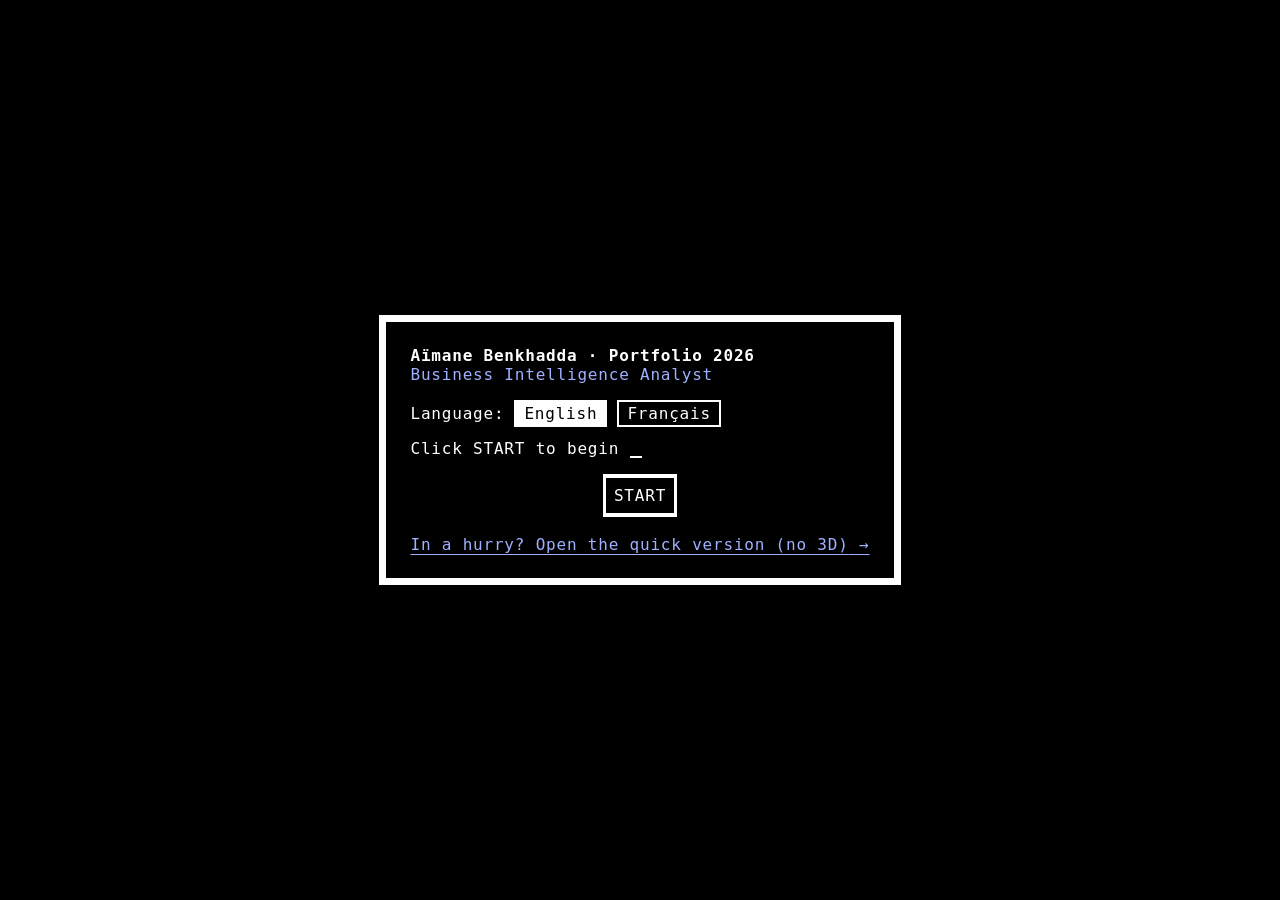
<file: index.html>
<!doctype html><html lang="en"><head><meta charset="UTF-8"/><meta name="viewport" content="width=device-width,initial-scale=1"/><style>body {
      background-color: #e8d6bf;
      margin: 0;
    }

    #webgl {
      pointer-events: none;
    }

    #ui-app {
      width: 100%;
      height: 100%;
      position: relative;
      display: flex;
      justify-content: center;
      align-items: center;
      box-sizing: border-box;
    }

    #ui {
      position: absolute;
      overflow: hidden;
      top: 0;
      left: 0;
      width: 100%;
      height: 100%;
      display: flex;
      justify-content: center;
      align-items: center;
      box-sizing: border-box;
    }

    #monitor-videos {
      pointer-events: none;
      position: 'absolute';
      opacity: 0;
      width: 0;
      height: 0;
      top: 0;
      left: 0;

    }

    #css {
      cursor: pointer;
    }

    #ui-interactive {
      position: absolute;
      top: 0;
      left: 0;
      width: 520px;
      max-width: 100%;
    }

    video {
      position: absolute;
      top: 0;
      pointer-events: none;
    }</style><title>Aïmane Benkhadda · Business Intelligence Analyst · Portfolio</title><meta name="title" content="Aïmane Benkhadda · Business Intelligence Analyst"><meta name="description" content="Interactive 3D portfolio of Aïmane Benkhadda, Business Intelligence / Data Analyst based in Agadir, Morocco. SQL, Python and Power BI projects, in English and French."><meta name="author" content="Aïmane Benkhadda"><meta name="theme-color" content="#e8d6bf"><meta property="og:type" content="website"><meta property="og:url" content="https://aimanebenkhadda.github.io/"><meta property="og:title" content="Aïmane Benkhadda · Business Intelligence Analyst"><meta property="og:description" content="Step into my desk: an interactive 3D portfolio with my data projects, a SQL console over my CV and more. EN / FR."><meta property="og:image" content="https://aimanebenkhadda.github.io/images/preview.jpg"><meta name="twitter:card" content="summary_large_image"><meta name="twitter:title" content="Aïmane Benkhadda · Business Intelligence Analyst"><meta name="twitter:image" content="https://aimanebenkhadda.github.io/images/preview.jpg"><link rel="canonical" href="https://aimanebenkhadda.github.io/"><link rel="icon" href="images/favicon-32x32.png" type="image/png"><link rel="apple-touch-icon" href="images/apple-touch-icon.png"><link rel="preload" href="models/Computer/baked_computer.webp" as="image" type="image/webp" crossorigin><link rel="preload" href="models/Decor/baked_decor_modified.webp" as="image" type="image/webp" crossorigin><link rel="preload" href="models/World/baked_environment.webp" as="image" type="image/webp" crossorigin><link rel="preload" href="models/Computer/computer_setup.glb" as="fetch" crossorigin><link rel="preload" href="models/World/environment.glb" as="fetch" crossorigin><link rel="preload" href="models/Decor/decor.glb" as="fetch" crossorigin><link rel="preload" href="textures/monitor/layers/compressed/smudges.jpg" as="image" crossorigin><link rel="preload" href="textures/monitor/layers/compressed/shadow-compressed.png" as="image" crossorigin><script type="application/ld+json">{
    "@context": "https://schema.org",
    "@type": "Person",
    "name": "Aïmane Benkhadda",
    "jobTitle": "Business Intelligence / Data Analyst",
    "url": "https://aimanebenkhadda.github.io/",
    "image": "https://aimanebenkhadda.github.io/images/preview.jpg",
    "address": { "@type": "PostalAddress", "addressLocality": "Agadir", "addressCountry": "MA" },
    "alumniOf": [{ "@type": "CollegeOrUniversity", "name": "EMAA Business School" }],
    "knowsAbout": ["Business Intelligence", "Power BI", "DAX", "SQL", "Python", "Data analysis", "ETL"],
    "knowsLanguage": ["ar", "fr", "en"],
    "sameAs": ["https://github.com/aymaneben595", "https://www.linkedin.com/in/a%C3%AFmane-benkhadda-711035392/"]
  }</script><script src="app/phone.js?v=7"></script><script defer="defer" src="app/main.js?20261120p"></script><link href="app/main.css?4cd024b5e564f3d9" rel="stylesheet"></head><body><noscript><p style="color:#fff;font-family:monospace;padding:24px">Aïmane Benkhadda · Business Intelligence Analyst · <a style="color:#f2c811" href="os/">Open the simple version</a> · aymanebenkhadda5959@gmail.com</p></noscript><div id="css"></div><div id="webgl"></div><div id="overlay"></div><div id="ui-interactive"></div><div id="ui"></div><div id="monitor-videos"><video id="video-1" muted loop autoplay playsinline width="0" height="0" src="textures/monitor/video/base-static.mp4" style="opacity: 0;"></video><video id="video-2" muted loop autoplay playsinline width="0" height="0" src="textures/monitor/video/static-texture-layer.mp4" style="opacity: 0;"></video></div></body></html>
</file>
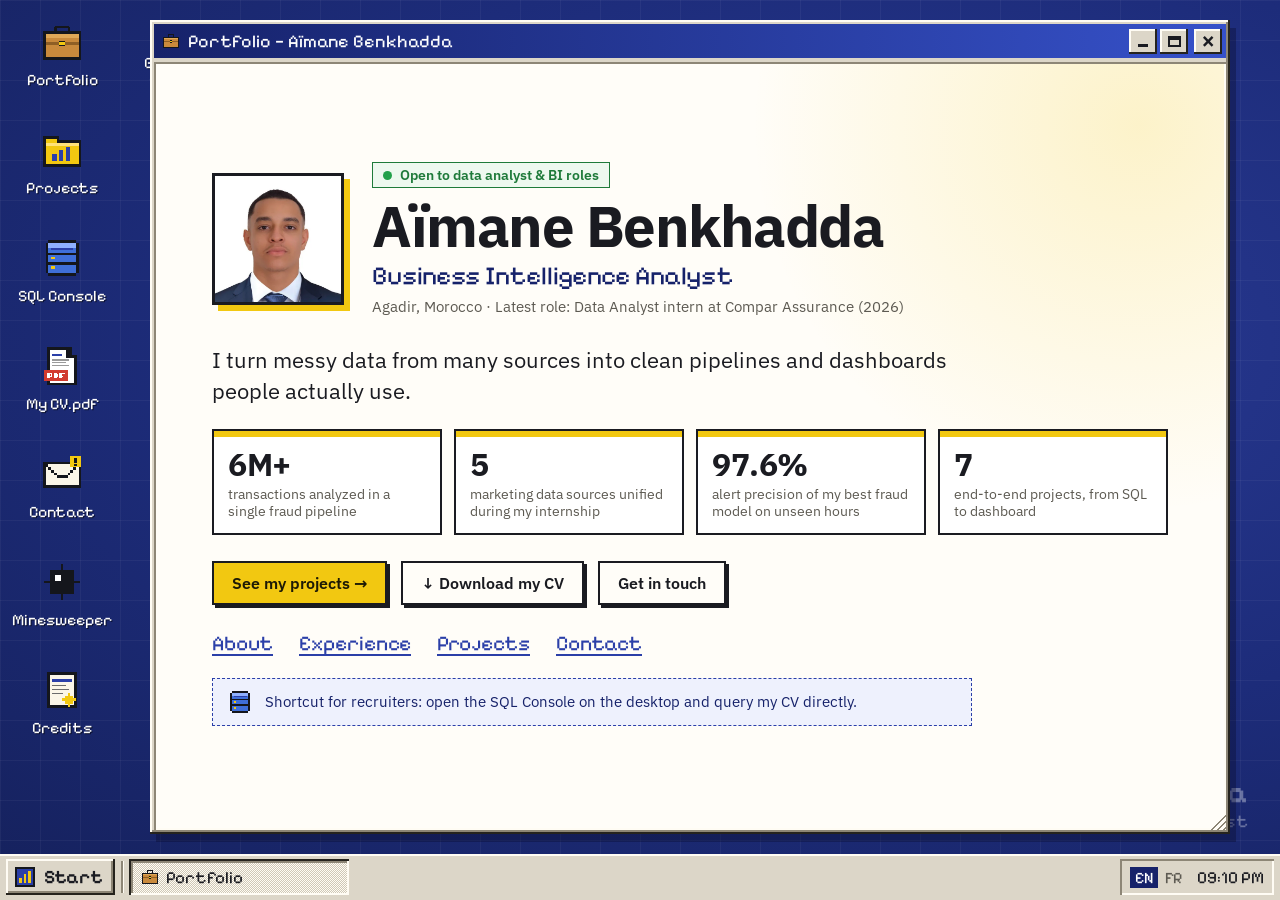
<file: os/index.html>
<!doctype html><html lang="en"><head><meta charset="utf-8"/><meta name="viewport" content="width=device-width,initial-scale=1"/><meta name="theme-color" content="#1b2a78"/><title>AïmaneOS · Aïmane Benkhadda, Business Intelligence Analyst</title><meta name="description" content="Portfolio of Aïmane Benkhadda, Business Intelligence / Data Analyst based in Agadir, Morocco: SQL, Python and Power BI projects. Portfolio d'Aïmane Benkhadda, analyste BI."/><link rel="icon" href="../images/favicon-32x32.png" type="image/png"/><link rel="canonical" href="https://aimanebenkhadda.github.io/os/"/><meta property="og:type" content="website"/><meta property="og:url" content="https://aimanebenkhadda.github.io/os/"/><meta property="og:title" content="Aïmane Benkhadda · Business Intelligence Analyst"/><meta property="og:description" content="My data projects (SQL, Python, Power BI), CV and contact, in a retro desktop. EN / FR."/><meta property="og:image" content="https://aimanebenkhadda.github.io/images/preview.jpg"/><meta name="twitter:card" content="summary_large_image"/><script defer="defer" src="../app/os.js?20261120c"></script><link href="../app/os.css?4cd024b5e564f3d9" rel="stylesheet"></head><body><noscript>AïmaneOS needs JavaScript. Aïmane Benkhadda · aymanebenkhadda5959@gmail.com · github.com/aymaneben595</noscript><div id="root"></div></body></html>
</file>
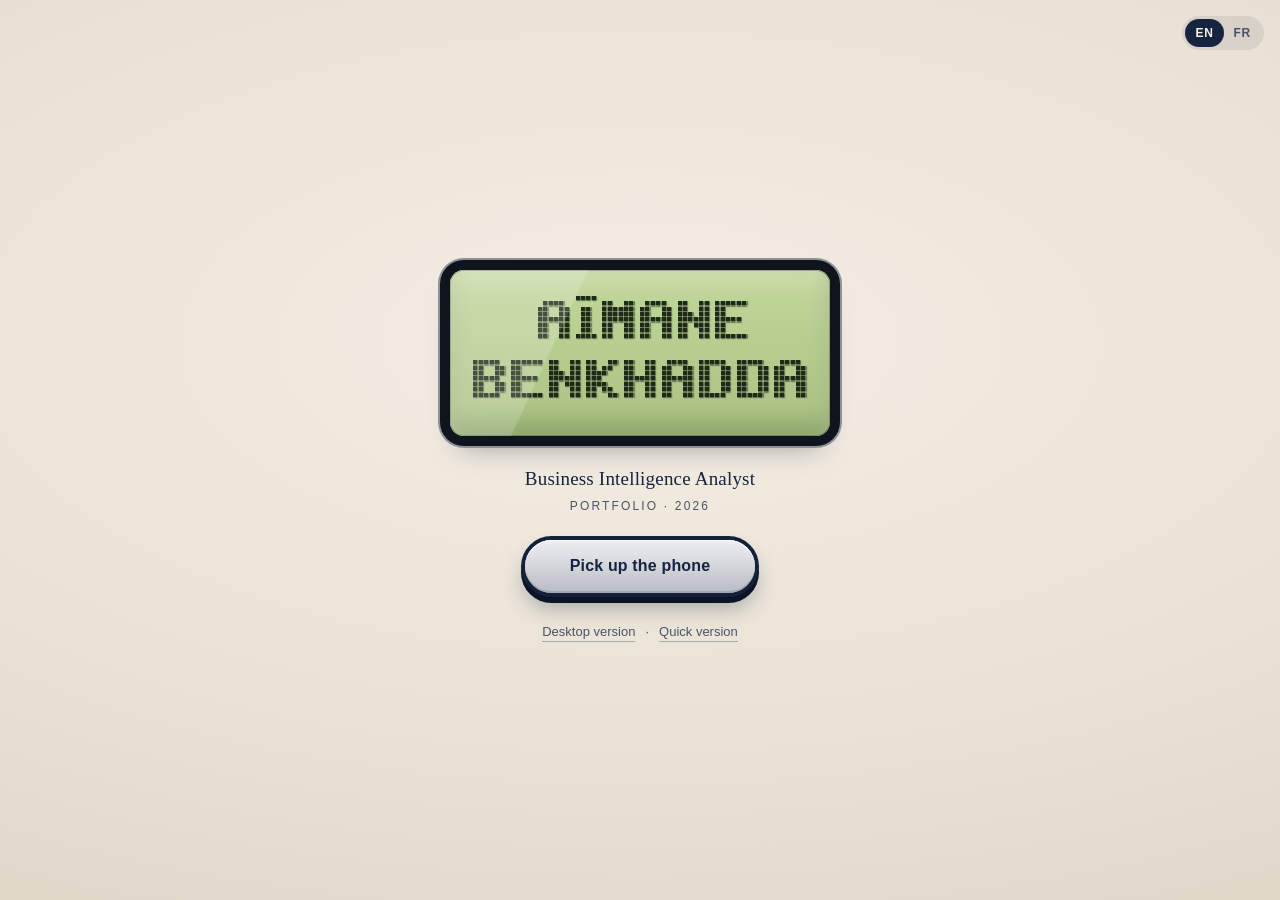
<file: phone/index.html>
<!DOCTYPE html>
<html lang="en">
<head>
<meta charset="utf-8">
<meta name="viewport" content="width=device-width, initial-scale=1, viewport-fit=cover, user-scalable=no">
<title>Aïmane Benkhadda · Phone</title>
<meta name="description" content="Aïmane Benkhadda, Business Intelligence Analyst. Pick up the old phone on the desk to see his projects, experience and CV.">
<meta name="theme-color" content="#e9e2d6">
<link rel="icon" href="../favicon.ico">
<link rel="stylesheet" href="phone.css?v=ab95-3">
</head>
<body data-mode="start">
<canvas id="scene"></canvas>

<section id="start">
  <div class="lang-row" role="group" aria-label="Language">
    <button data-lang="en" aria-pressed="true">EN</button><button data-lang="fr" aria-pressed="false">FR</button>
  </div>
  <div class="card">
    <div class="screen">
      <canvas id="title" aria-label="Aïmane Benkhadda"></canvas>
    </div>
    <p class="role" data-t="title">Business Intelligence Analyst</p>
    <p class="tag" data-t="tagline">Portfolio · 2026</p>
    <div class="charge">
      <div id="bar"><i></i></div>
      <span data-t="loading">Charging…</span>
    </div>
    <button id="go" disabled><span data-t="start">Pick up the phone</span></button>
    <nav class="alt">
      <a id="q-desk" href="../?desk=1" data-t="desktop">Desktop version</a>
      <span aria-hidden="true">·</span>
      <a id="q-quick" href="../os/" data-t="quick">Quick version</a>
    </nav>
  </div>
</section>

<header id="hud">
  <div id="who">
    <strong>Aïmane Benkhadda</strong>
    <span data-t="title">Business Intelligence Analyst</span>
  </div>
  <button id="back" aria-label="Back to the desk"><svg viewBox="0 0 16 16" aria-hidden="true"><path d="M10 3 5 8l5 5" fill="none" stroke="currentColor" stroke-width="2" stroke-linecap="round" stroke-linejoin="round"/></svg><span data-t="back">Desk</span></button>
  <div class="tools">
    <div class="lang-row" role="group" aria-label="Language">
      <button data-lang="en" aria-pressed="true">EN</button><button data-lang="fr" aria-pressed="false">FR</button>
    </div>
    <button id="sound" aria-pressed="true" aria-label="Key tones">
      <svg viewBox="0 0 16 16" aria-hidden="true"><path d="M2 6h3l4-3v10l-4-3H2z" fill="currentColor"/><path class="w" d="M11.5 5.5a3.5 3.5 0 0 1 0 5M13 3.8a6 6 0 0 1 0 8.4" fill="none" stroke="currentColor" stroke-width="1.4" stroke-linecap="round"/><path class="x" d="m11 6 4 4m0-4-4 4" stroke="currentColor" stroke-width="1.4" stroke-linecap="round"/></svg>
    </button>
  </div>
</header>

<div id="tag"><span data-t="tapPhone">Tap the phone</span></div>
<p id="hint" data-t="hint">Tap the screen or the keys · swipe to scroll</p>
<nav id="links">
  <a href="../?desk=1" data-t="desktop" onclick="this.href='../?desk=1&lang='+document.documentElement.lang">Desktop version</a>
  <span aria-hidden="true">·</span>
  <a href="../os/" data-t="quick" onclick="this.href='../os/?lang='+document.documentElement.lang">Quick version</a>
</nav>

<div id="photos" hidden>
  <figure class="print">
    <img alt="">
    <figcaption><span class="t"></span><span class="n"></span></figcaption>
  </figure>
  <div class="ph-bar">
    <button class="prev" aria-label="Previous picture">‹</button>
    <a class="full" target="_blank" rel="noopener" data-t="fullSize">Open full size</a>
    <button class="next" aria-label="Next picture">›</button>
  </div>
  <p class="ph-rot" data-t="rotate">Turn your phone sideways to see it bigger</p>
  <button class="close" aria-label="Close"><span data-t="close">Close</span> ×</button>
</div>

<noscript><p class="nojs">This page needs JavaScript. <a href="../os/">Open the quick version</a>.</p></noscript>
<script type="module" src="app.js?v=ab95-5"></script>
</body>
</html>
</file>
<file: app/main.css>
* {
    margin: 0;
    padding: 0;
}

html,
body {
    overflow: hidden;
}

.webgl {
    position: fixed;
    top: 0;
    left: 0;
    outline: none;
}

.jitter {
    animation-duration: 0.3s;
    animation-timing-function: ease-in-out;
    animation-fill-mode: forwards;
    animation-iteration-count: infinite;
    animation-name: jittery;
    z-index: -10;
}

.interface-wrapper {
    width: 100%;
    top: 64px;
    left: 64px;
}

.icon-control-container {
    height: 26.5px;
    width: 26.5px;
}

@media only screen and (max-width: 768px) {
    .interface-wrapper {
        width: 100%;
        top: 24px;
        left: 24px;
    }

    .icon-control-container {
        height: 19.5px;
        width: 19.5px;
    }
}

@keyframes jittery {
    10% {
        transform: translate(-0.1px, -0.15px) scale(1, 1);
    }

    20% {
        transform: translate(0.15px, 0.1px) scale(1, 1);
    }

    30% {
        transform: translate(-0.2px, -0.25px) scale(1, 1);
    }

    40% {
        transform: translate(0.05px, 0.1px) scale(1, 1);
    }

    50% {
        transform: translate(-0.025px, -0.05px) scale(1, 1);
    }

    60% {
        transform: translate(0px, 0.075px) scale(1, 1);
    }

    70% {
        transform: translate(-0.075px, -0.1px) scale(1, 1);
    }

    80% {
        transform: translate(0.075px, 0.125px) scale(1, 1);
    }

    90% {
        transform: translate(-0.125px, -0.075px) scale(1, 1);
    }

    100% {
        transform: translate(0.075px, 0.025px) scale(1, 1);
    }
}

h1,
h2,
h3,
h4,
h5,
p {
    /* font-family: ocr-a-std, monospace; */
    font-family: monospace;
    font-weight: 400;
    font-style: normal;
    color: white;
    /* mobile friendly font size */
    font-size: 16px;
}

/* if on mobile */
@media only screen and (max-width: 768px) {
    h1,
    h2,
    h3,
    h4,
    h5,
    p {
        font-size: 10px;
    }
}

br {
    padding-top: 8px;
    padding-bottom: 8px;
    height: 16px;
}

.loading::after {
    display: inline-block;
    animation: dotty steps(1, end) 1s infinite;
    content: '';
}

@keyframes dotty {
    0% {
        content: '   ';
    }
    25% {
        content: '. ';
    }
    50% {
        content: '.. ';
    }
    75% {
        content: '...';
    }
    100% {
        content: '   ';
    }
}
.blinking-cursor {
    background-color: #fff;
    width: 0.8em;
    height: 0.15em;
    -webkit-animation: 0.65s blink step-end infinite;
    -moz-animation: 0.65s blink step-end infinite;
    -ms-animation: 0.65s blink step-end infinite;
    -o-animation: 0.65s blink step-end infinite;
    animation: 0.65s blink step-end infinite;
}

@keyframes blink {
    from,
    to {
        background-color: transparent;
    }
    50% {
        background-color: white;
    }
}

@-moz-keyframes blink {
    from,
    to {
        background-color: transparent;
    }
    50% {
        background-color: white;
    }
}

@-webkit-keyframes blink {
    from,
    to {
        background-color: transparent;
    }
    50% {
        background-color: white;
    }
}

@-ms-keyframes blink {
    from,
    to {
        background-color: transparent;
    }
    50% {
        background-color: white;
    }
}

@-o-keyframes blink {
    from,
    to {
        background-color: transparent;
    }
    50% {
        background-color: white;
    }
}

.bios-start-button {
    background-color: #000;
    border: 4px solid #fff;
    border-width: 4px 3px 4px 3px;
}

.bios-start-button p {
    box-sizing: border-box;
    padding: 8px;
}

.bios-start-button:hover p {
    background-color: #fff;
    cursor: pointer;
    color: #000;
}

.loading-screen-header {
    padding: 48px;
}

.loading-screen-body {
    padding-left: 48px;
    padding-right: 48px;
}

.loading-screen-footer {
    padding: 48px;
    padding-bottom: 64px;
}

.info-wrapper {
    top: 64px;
    left: 64px;
}

/* if on mobile make all loading screen elements have a padding of 16 */
@media only screen and (max-width: 768px) {
    .loading-screen-header {
        padding: 16px;
    }

    .info-wrapper {
        top: 16px;
        left: 16px;
    }

    .blinking-cursor {
        background-color: #fff;
        width: 0.4em;
        height: 0.08em;
        -webkit-animation: 0.65s blink step-end infinite;
        -moz-animation: 0.65s blink step-end infinite;
        -ms-animation: 0.65s blink step-end infinite;
        -o-animation: 0.65s blink step-end infinite;
        animation: 0.65s blink step-end infinite;
    }
    
    .loading-screen-body {
        padding-left: 16px;
        padding-right: 16px;
    }

    .loading-screen-footer {
        padding: 16px;
        padding-bottom: 32px;
    }
}

/* ---- Aïmane: language picker + quick version link on the BIOS popup ---- */
.bios-lang {
    display: flex;
    align-items: center;
    gap: 10px;
    margin-bottom: 12px;
    flex-wrap: wrap;
}
.bios-lang span {
    cursor: pointer;
    padding: 2px 8px;
    border: 2px solid #fff;
}
.bios-lang span.on {
    background: #fff;
}
.bios-lang span.on p {
    color: #000;
}
.bios-lang span:hover {
    border-color: #f2c811;
}
.bios-quick {
    display: block;
    margin-top: 18px;
    text-align: center;
    text-decoration: none;
    cursor: pointer;
}
.bios-quick p {
    color: #9fb0ff;
    text-decoration: underline;
    text-underline-offset: 4px;
}
.bios-quick:hover p,
.bios-quick.is-strong p {
    color: #f2c811;
}
.lang-toggle:hover p {
    opacity: 0.8;
}
</file>
<file: app/os.css>
/* ============================================================
   AïmaneOS — styles
   Palette: Majorelle night desktop · warm sand chrome · Power BI yellow accent
   ============================================================ */

@font-face {
    font-family: 'Pixelify Sans';
    src: url(../app/fonts/pixelify-sans-latin-400-normal.woff2) format('woff2');
    font-weight: 400;
    font-display: swap;
}
@font-face {
    font-family: 'Pixelify Sans';
    src: url(../app/fonts/pixelify-sans-latin-600-normal.woff2) format('woff2');
    font-weight: 600;
    font-display: swap;
}
@font-face {
    font-family: 'Pixelify Sans';
    src: url(../app/fonts/pixelify-sans-latin-700-normal.woff2) format('woff2');
    font-weight: 700;
    font-display: swap;
}
@font-face {
    font-family: 'IBM Plex Sans';
    src: url(../app/fonts/ibm-plex-sans-latin-400-normal.woff2) format('woff2');
    font-weight: 400;
    font-display: swap;
}
@font-face {
    font-family: 'IBM Plex Sans';
    src: url(../app/fonts/ibm-plex-sans-latin-500-normal.woff2) format('woff2');
    font-weight: 500;
    font-display: swap;
}
@font-face {
    font-family: 'IBM Plex Sans';
    src: url(../app/fonts/ibm-plex-sans-latin-600-normal.woff2) format('woff2');
    font-weight: 600;
    font-display: swap;
}
@font-face {
    font-family: 'IBM Plex Sans';
    src: url(../app/fonts/ibm-plex-sans-latin-700-normal.woff2) format('woff2');
    font-weight: 700;
    font-display: swap;
}
@font-face {
    font-family: 'IBM Plex Mono';
    src: url(../app/fonts/ibm-plex-mono-latin-400-normal.woff2) format('woff2');
    font-weight: 400;
    font-display: swap;
}
@font-face {
    font-family: 'IBM Plex Mono';
    src: url(../app/fonts/ibm-plex-mono-latin-600-normal.woff2) format('woff2');
    font-weight: 600;
    font-display: swap;
}

:root {
    --desk: #1d2c7a;
    --desk-2: #16225f;
    --face: #dcd6c8;
    --face-2: #cfc8b7;
    --hi: #fffcf4;
    --lo: #8d8676;
    --dk: #25231d;
    --title-a: #16226a;
    --title-b: #3651c9;
    --title-off-a: #8d8676;
    --title-off-b: #b8b1a0;
    --accent: #f2c811;
    --accent-ink: #1d1a05;
    --paper: #fffdf8;
    --paper-2: #f5f1e7;
    --ink: #1a1b21;
    --muted: #5d5a52;
    --line: #e2dccd;
    --link: #2b3fa8;
    --ui: 'Pixelify Sans', 'Trebuchet MS', system-ui, sans-serif;
    --body: 'IBM Plex Sans', system-ui, -apple-system, 'Segoe UI', sans-serif;
    --mono: 'IBM Plex Mono', ui-monospace, Menlo, Consolas, monospace;
}

* {
    box-sizing: border-box;
}
html,
body,
#root {
    margin: 0;
    height: 100%;
    overflow: hidden;
    background: var(--desk);
}
body {
    font-family: var(--body);
    color: var(--ink);
    -webkit-font-smoothing: antialiased;
    user-select: none;
    -webkit-user-select: none;
}
button {
    font: inherit;
    color: inherit;
    cursor: pointer;
}
a {
    color: var(--link);
}
input,
textarea,
.selectable,
.page p,
.page li {
    user-select: text;
    -webkit-user-select: text;
}

/* ---------------------------------------------------------------- bevels */
.bevel-btn {
    background: var(--face);
    border: 0;
    box-shadow: inset -2px -2px 0 var(--dk), inset 2px 2px 0 var(--hi), inset -4px -4px 0 var(--lo);
    padding: 4px 12px;
    font-family: var(--ui);
    font-size: 17px;
    color: var(--ink);
}
.bevel-btn:active,
.bevel-btn.is-down {
    box-shadow: inset 2px 2px 0 var(--dk), inset -2px -2px 0 var(--hi), inset 4px 4px 0 var(--lo);
    background: var(--face-2);
}
.bevel-btn:focus-visible,
.btn:focus-visible,
.dicon:focus-visible {
    outline: 2px dashed var(--accent);
    outline-offset: 2px;
}

/* ---------------------------------------------------------------- boot + shutdown */
.boot,
.shutdown {
    position: fixed;
    inset: 0;
    background: #0a0d1f;
    color: #e9e6dc;
    display: flex;
    flex-direction: column;
    align-items: center;
    justify-content: center;
    gap: 28px;
    font-family: var(--ui);
}
.boot-logo {
    display: flex;
    align-items: center;
    gap: 20px;
}
.boot-name {
    font-size: 54px;
    font-weight: 700;
    letter-spacing: 1px;
}
.boot-ver {
    font-size: 18px;
    color: var(--accent);
}
.boot-bar {
    display: flex;
    gap: 4px;
    padding: 6px;
    border: 2px solid #3a4270;
}
.boot-bar span {
    width: 18px;
    height: 20px;
    background: #1a2045;
}
.boot-bar span.on {
    background: var(--accent);
}
.boot-sub {
    font-size: 18px;
    color: #9aa1c7;
}
.shutdown {
    cursor: pointer;
    background: #000;
}
.shutdown-msg {
    color: #f2a33a;
    font-size: 30px;
    text-align: center;
    padding: 0 24px;
    margin: 0;
}
.shutdown-sub {
    color: #6f6f6f;
    font-size: 16px;
    margin: 0;
}

/* ---------------------------------------------------------------- desktop */
.os {
    position: fixed;
    inset: 0;
    display: flex;
    flex-direction: column;
}
.desktop {
    position: relative;
    overflow: hidden;
    background-color: var(--desk);
    background-image: linear-gradient(rgba(255, 255, 255, 0.045) 1px, transparent 1px),
        linear-gradient(90deg, rgba(255, 255, 255, 0.045) 1px, transparent 1px),
        radial-gradient(ellipse at 70% 40%, #2a3b96 0%, var(--desk) 55%, var(--desk-2) 100%);
    background-size: 40px 40px, 40px 40px, 100% 100%;
}
.desktop-watermark {
    position: absolute;
    right: 4%;
    bottom: 8%;
    width: 46%;
    height: 34%;
    color: rgba(242, 200, 17, 0.14);
    pointer-events: none;
}
.desktop-watermark svg {
    width: 100%;
    height: 100%;
}
.desktop-sign {
    position: absolute;
    right: 32px;
    bottom: 22px;
    text-align: right;
    font-family: var(--ui);
    color: rgba(255, 255, 255, 0.34);
    pointer-events: none;
}
.desktop-sign-name {
    font-size: 30px;
    font-weight: 700;
}
.desktop-sign-title {
    font-size: 18px;
}
.icons {
    position: absolute;
    top: 14px;
    left: 10px;
    display: grid;
    grid-auto-flow: column;
    grid-template-rows: repeat(auto-fill, 104px);
    height: calc(100% - 20px);
    gap: 4px 8px;
}
.dicon {
    width: 104px;
    height: 100px;
    background: none;
    border: 0;
    display: flex;
    flex-direction: column;
    align-items: center;
    justify-content: flex-start;
    gap: 6px;
    padding: 6px 4px;
    color: #fff;
    font-family: var(--ui);
    font-size: 16px;
    line-height: 1.1;
    text-align: center;
}
.dicon span {
    padding: 1px 4px;
    text-shadow: 1px 1px 0 rgba(0, 0, 0, 0.6);
}
.dicon.is-sel span {
    background: var(--accent);
    color: var(--accent-ink);
    text-shadow: none;
}
.dicon.is-sel svg {
    filter: drop-shadow(0 0 0 var(--accent)) brightness(0.85) sepia(0.4);
}
.icons-compact {
    grid-auto-flow: row;
    grid-template-columns: repeat(auto-fill, 96px);
    grid-template-rows: none;
    width: calc(100% - 20px);
    height: auto;
    justify-content: center;
}

/* ---------------------------------------------------------------- windows */
.win {
    position: absolute;
    flex-direction: column;
    background: var(--face);
    padding: 4px;
    box-shadow: inset -2px -2px 0 var(--dk), inset 2px 2px 0 var(--hi), inset -4px -4px 0 var(--lo), 6px 8px 0 rgba(6, 10, 40, 0.35);
    min-width: 0;
}
.win.is-max {
    box-shadow: inset -2px -2px 0 var(--dk), inset 2px 2px 0 var(--hi);
}
.win-title {
    height: 34px;
    flex: none;
    display: flex;
    align-items: center;
    gap: 8px;
    padding: 0 4px 0 8px;
    background: linear-gradient(90deg, var(--title-off-a), var(--title-off-b));
    color: #efece4;
    font-family: var(--ui);
    font-size: 18px;
    cursor: default;
    touch-action: none;
}
.win.is-active .win-title {
    background: linear-gradient(90deg, var(--title-a), var(--title-b));
    color: #fff;
}
.win-title-icon {
    flex: none;
}
.win-title-text {
    flex: 1;
    white-space: nowrap;
    overflow: hidden;
    text-overflow: ellipsis;
}
.win-title-btns {
    display: flex;
    gap: 3px;
}
.win-btn {
    width: 28px;
    height: 25px;
    padding: 0;
    background: var(--face);
    border: 0;
    box-shadow: inset -2px -2px 0 var(--dk), inset 2px 2px 0 var(--hi);
    display: flex;
    align-items: center;
    justify-content: center;
    color: var(--ink);
}
.win-btn:active {
    box-shadow: inset 2px 2px 0 var(--dk), inset -2px -2px 0 var(--hi);
}
.win-btn-close {
    margin-left: 3px;
}
.glyph-min {
    width: 10px;
    height: 3px;
    background: var(--ink);
    margin-top: 9px;
}
.glyph-max {
    width: 13px;
    height: 11px;
    border: 2px solid var(--ink);
    border-top-width: 4px;
}
.glyph-restore {
    width: 11px;
    height: 9px;
    border: 2px solid var(--ink);
    border-top-width: 3px;
    box-shadow: 3px -3px 0 -1px var(--face), 3px -3px 0 1px var(--ink);
}
.glyph-close {
    font-size: 24px;
    line-height: 1;
    font-family: var(--body);
    font-weight: 600;
    margin-top: -2px;
}
.win-body {
    flex: 1;
    min-height: 0;
    margin-top: 4px;
    background: var(--paper);
    box-shadow: inset 2px 2px 0 var(--lo), inset -2px -2px 0 var(--hi);
    padding: 2px;
    position: relative;
    display: flex;
    container-type: inline-size;
}
.win-body > * {
    flex: 1;
    min-width: 0;
}
.win-resize {
    position: absolute;
    right: 2px;
    bottom: 2px;
    width: 18px;
    height: 18px;
    cursor: nwse-resize;
    touch-action: none;
    background: linear-gradient(135deg, transparent 0 45%, var(--lo) 45% 52%, transparent 52% 62%, var(--lo) 62% 69%, transparent 69% 79%, var(--lo) 79% 86%, transparent 86%);
}

/* ---------------------------------------------------------------- taskbar + start */
.taskbar {
    flex: none;
    display: flex;
    align-items: center;
    gap: 6px;
    padding: 4px 6px;
    background: var(--face);
    box-shadow: inset 0 2px 0 var(--hi), inset 0 1px 0 var(--face);
    position: relative;
    z-index: 100000;
}
.start-btn {
    display: flex;
    align-items: center;
    gap: 8px;
    height: 36px;
    padding: 0 12px 0 8px;
    font-weight: 600;
    font-size: 19px;
}
.task-sep {
    width: 2px;
    height: 32px;
    background: var(--lo);
    box-shadow: 1px 0 0 var(--hi);
}
.tasks {
    flex: 1;
    display: flex;
    gap: 5px;
    min-width: 0;
    overflow: hidden;
}
.task {
    display: flex;
    align-items: center;
    gap: 7px;
    height: 36px;
    min-width: 0;
    max-width: 220px;
    flex: 0 1 220px;
    text-align: left;
    white-space: nowrap;
    overflow: hidden;
}
.task span {
    overflow: hidden;
    text-overflow: ellipsis;
}
.task.is-down {
    background-image: repeating-conic-gradient(var(--face-2) 0 25%, var(--hi) 0 50%);
    background-size: 2px 2px;
}
.tray {
    display: flex;
    align-items: center;
    gap: 10px;
    height: 36px;
    padding: 0 10px;
    box-shadow: inset 2px 2px 0 var(--lo), inset -2px -2px 0 var(--hi);
    font-family: var(--ui);
    font-size: 17px;
}
.tray-lang {
    background: none;
    border: 0;
    padding: 2px 0;
    display: flex;
    gap: 2px;
    font-family: var(--ui);
    font-size: 16px;
}
.tray-lang span {
    padding: 1px 5px;
    color: var(--muted);
}
.tray-lang span.on {
    background: var(--title-a);
    color: #fff;
}
.start-menu {
    position: absolute;
    left: 4px;
    z-index: 100001;
    display: flex;
    background: var(--face);
    padding: 4px;
    min-width: 330px;
    box-shadow: inset -2px -2px 0 var(--dk), inset 2px 2px 0 var(--hi), inset -4px -4px 0 var(--lo), 6px 6px 0 rgba(6, 10, 40, 0.35);
}
.start-banner {
    width: 40px;
    background: linear-gradient(0deg, var(--title-a), var(--title-b));
    display: flex;
    align-items: flex-end;
    justify-content: center;
    padding-bottom: 12px;
}
.start-banner span {
    writing-mode: vertical-rl;
    transform: rotate(180deg);
    font-family: var(--ui);
    font-size: 26px;
    color: #fff;
    letter-spacing: 1px;
}
.start-banner b {
    color: var(--accent);
}
.start-items {
    flex: 1;
    display: flex;
    flex-direction: column;
    padding: 2px;
}
.start-items > button,
.start-lang {
    display: flex;
    align-items: center;
    gap: 12px;
    padding: 7px 14px 7px 10px;
    background: none;
    border: 0;
    text-align: left;
    font-family: var(--ui);
    font-size: 19px;
}
.start-items > button:hover {
    background: var(--title-a);
    color: #fff;
}
.start-sep {
    height: 2px;
    margin: 4px 4px;
    background: var(--lo);
    box-shadow: 0 1px 0 var(--hi);
}
.start-lang span {
    flex: 1;
}
.seg {
    display: flex;
    box-shadow: inset 2px 2px 0 var(--lo), inset -2px -2px 0 var(--hi);
    padding: 2px;
}
.seg button {
    border: 0;
    background: none;
    padding: 2px 10px;
    font-family: var(--ui);
    font-size: 16px;
}
.seg button.on {
    background: var(--title-a);
    color: #fff;
}

/* ---------------------------------------------------------------- shared content styles */
.btn {
    display: inline-flex;
    align-items: center;
    gap: 8px;
    padding: 10px 18px;
    border: 2px solid var(--ink);
    background: var(--paper);
    color: var(--ink);
    font-family: var(--body);
    font-weight: 600;
    font-size: 16px;
    text-decoration: none;
    box-shadow: 3px 3px 0 var(--ink);
    transition: transform 0.08s, box-shadow 0.08s;
}
.btn:hover {
    transform: translate(-1px, -1px);
    box-shadow: 4px 4px 0 var(--ink);
}
.btn:active {
    transform: translate(2px, 2px);
    box-shadow: 1px 1px 0 var(--ink);
}
.btn-primary {
    background: var(--accent);
    color: var(--accent-ink);
}
.btn-sm {
    padding: 5px 10px;
    font-size: 14px;
    box-shadow: 2px 2px 0 var(--ink);
}
.muted {
    color: var(--muted);
}
.small {
    font-size: 14px;
}
.chips {
    display: flex;
    flex-wrap: wrap;
    gap: 7px;
}
.chip {
    font-family: var(--mono);
    font-size: 14px;
    padding: 3px 9px;
    border: 1.5px solid var(--ink);
    background: var(--paper);
    white-space: nowrap;
}
.chip-soft {
    font-family: var(--body);
    font-size: 15px;
    background: var(--paper-2);
    border-color: var(--line);
}
.chips-sm .chip {
    font-size: 12.5px;
    padding: 2px 7px;
}
.link-btn {
    background: none;
    border: 0;
    padding: 0;
    color: var(--link);
    font-weight: 600;
    font-size: 15px;
    margin-bottom: 14px;
}
.link-btn:hover {
    text-decoration: underline;
}

/* ---------------------------------------------------------------- portfolio */
.pf {
    display: flex;
    height: 100%;
    background: var(--paper);
}
.pf-side {
    flex: none;
    width: 250px;
    padding: 34px 22px 24px 30px;
    border-right: 2px solid var(--line);
    display: flex;
    flex-direction: column;
    gap: 6px;
    background: var(--paper-2);
}
.pf-side-name {
    background: none;
    border: 0;
    padding: 0;
    text-align: left;
    display: flex;
    flex-direction: column;
    line-height: 1.02;
}
.pf-side-first,
.pf-side-last {
    font-family: var(--body);
    font-weight: 700;
    font-size: 30px;
    letter-spacing: -0.5px;
}
.pf-side-last {
    color: var(--title-a);
}
.pf-side-title {
    font-family: var(--ui);
    font-size: 17px;
    color: var(--muted);
    margin: 6px 0 22px;
}
.pf-nav {
    display: flex;
    flex-direction: column;
    gap: 4px;
}
.pf-nav button {
    display: flex;
    align-items: center;
    gap: 10px;
    background: none;
    border: 0;
    padding: 8px 6px;
    text-align: left;
    font-family: var(--ui);
    font-size: 21px;
    color: var(--ink);
}
.pf-nav-dot {
    width: 12px;
    height: 12px;
    border: 2px solid var(--ink);
    flex: none;
}
.pf-nav button:hover .pf-nav-dot {
    background: var(--line);
}
.pf-nav button.is-on {
    text-decoration: underline;
    text-decoration-thickness: 3px;
    text-decoration-color: var(--accent);
    text-underline-offset: 5px;
}
.pf-nav button.is-on .pf-nav-dot {
    background: var(--accent);
}
.pf-cv-link {
    margin-top: auto;
    font-weight: 600;
    font-size: 15px;
}
.pf-main {
    flex: 1;
    min-width: 0;
    overflow-y: auto;
    overflow-x: hidden;
    scrollbar-width: thin;
}
.page {
    padding: 34px 44px 48px;
    max-width: 860px;
    font-size: 17px;
    line-height: 1.6;
}
.h-page {
    font-family: var(--body);
    font-weight: 700;
    font-size: 36px;
    line-height: 1.15;
    letter-spacing: -0.6px;
    margin: 0 0 12px;
}
.h-sec {
    font-family: var(--ui);
    font-weight: 400;
    font-size: 23px;
    margin: 30px 0 12px;
    display: flex;
    align-items: center;
    gap: 10px;
}
.h-sec::before {
    content: '';
    width: 14px;
    height: 14px;
    background: var(--accent);
    border: 2px solid var(--ink);
}
.lead {
    font-size: 19px;
    color: var(--muted);
    margin: 0 0 18px;
    line-height: 1.5;
}
.para {
    margin: 0 0 14px;
}
.page-cta {
    display: flex;
    flex-wrap: wrap;
    gap: 14px;
    margin-top: 32px;
}

/* home */
.home {
    min-height: 100%;
    display: flex;
    flex-direction: column;
    justify-content: center;
    padding: 40px 56px 44px;
    background: radial-gradient(circle at 92% 8%, rgba(242, 200, 17, 0.2), transparent 32%), var(--paper);
}
.home-top {
    display: flex;
    align-items: center;
    gap: 28px;
}
.home-photo {
    width: 132px;
    height: 132px;
    object-fit: cover;
    border: 3px solid var(--ink);
    box-shadow: 6px 6px 0 var(--accent);
    flex: none;
}
.home-status {
    display: inline-flex;
    align-items: center;
    gap: 8px;
    font-size: 14px;
    font-weight: 600;
    padding: 3px 10px;
    border: 1.5px solid #1f7a3a;
    color: #1f7a3a;
    background: #eef8ef;
    margin-bottom: 8px;
}
.pulse {
    width: 9px;
    height: 9px;
    background: #22a04a;
    border-radius: 50%;
    animation: pulse 1.6s infinite;
}
@keyframes pulse {
    50% {
        opacity: 0.25;
    }
}
.home-name {
    font-family: var(--body);
    font-weight: 700;
    font-size: 58px;
    line-height: 1.02;
    letter-spacing: -1.5px;
    margin: 0;
}
.home-title {
    font-family: var(--ui);
    font-size: 26px;
    color: var(--title-a);
    margin-top: 4px;
}
.home-meta {
    font-size: 15px;
    color: var(--muted);
    margin-top: 6px;
}
.home-tagline {
    font-size: 22px;
    line-height: 1.45;
    max-width: 760px;
    margin: 28px 0 22px;
}
.kpis {
    display: grid;
    grid-template-columns: repeat(4, minmax(0, 1fr));
    gap: 12px;
}
.kpis-3 {
    grid-template-columns: repeat(3, minmax(0, 1fr));
    margin: 18px 0 20px;
}
.kpi {
    background: #fff;
    border: 2px solid var(--ink);
    padding: 12px 14px 12px;
    position: relative;
}
.kpi::before {
    content: '';
    position: absolute;
    left: -2px;
    top: -2px;
    right: -2px;
    height: 6px;
    background: var(--accent);
    border: 2px solid var(--ink);
    border-bottom: 0;
}
.kpi-v {
    font-family: var(--body);
    font-weight: 700;
    font-size: 32px;
    letter-spacing: -0.5px;
    line-height: 1.1;
    margin-top: 4px;
}
.kpi-l {
    font-size: 13.5px;
    line-height: 1.3;
    color: var(--muted);
    margin-top: 3px;
}
.home-cta {
    display: flex;
    flex-wrap: wrap;
    gap: 14px;
    margin-top: 26px;
}
.home-nav {
    display: flex;
    gap: 26px;
    margin-top: 26px;
    flex-wrap: wrap;
}
.home-nav button {
    background: none;
    border: 0;
    padding: 0;
    font-family: var(--ui);
    font-size: 21px;
    color: var(--link);
    text-decoration: underline;
    text-underline-offset: 4px;
}
.home-sql {
    margin-top: 22px;
    display: flex;
    align-items: center;
    gap: 12px;
    background: #eef1fd;
    border: 1.5px dashed var(--link);
    padding: 10px 14px;
    text-align: left;
    font-size: 15px;
    color: var(--title-a);
    max-width: 760px;
}
.home-sql:hover {
    background: #e3e8fc;
}

/* about */
.about-head {
    display: flex;
    gap: 22px;
    align-items: center;
    margin-bottom: 14px;
}
.about-photo {
    width: 104px;
    height: 104px;
    object-fit: cover;
    border: 3px solid var(--ink);
    box-shadow: 5px 5px 0 var(--accent);
    flex: none;
}
.about-head .lead {
    margin: 0;
}
.do-grid {
    display: grid;
    grid-template-columns: repeat(3, minmax(0, 1fr));
    gap: 12px;
}
.do-card {
    border: 2px solid var(--ink);
    padding: 14px;
    background: #fff;
}
.do-ico {
    color: var(--title-b);
}
.do-title {
    font-weight: 700;
    margin: 6px 0 4px;
}
.do-body {
    font-size: 15px;
    line-height: 1.5;
    color: var(--muted);
}
.skill-row {
    display: flex;
    gap: 14px;
    align-items: baseline;
    margin-bottom: 10px;
}
.skill-cat {
    width: 160px;
    flex: none;
    font-size: 14px;
    font-weight: 600;
    color: var(--muted);
    text-transform: uppercase;
    letter-spacing: 0.4px;
}
.two-col {
    display: grid;
    grid-template-columns: 1.4fr 1fr;
    gap: 28px;
}
.edu {
    margin-bottom: 10px;
}
.edu-deg {
    font-weight: 600;
}
.edu-meta {
    font-size: 15px;
    color: var(--muted);
}

/* experience */
.job {
    border: 2px solid var(--ink);
    background: #fff;
    padding: 18px 22px;
    box-shadow: 5px 5px 0 var(--line);
}
.job-head {
    display: flex;
    justify-content: space-between;
    gap: 16px;
}
.job-co {
    font-weight: 700;
    font-size: 22px;
}
.job-role {
    color: var(--title-a);
    font-weight: 600;
}
.job-dates {
    text-align: right;
    font-size: 15px;
    white-space: nowrap;
}
.job-blurb {
    font-size: 15px;
    color: var(--muted);
    margin: 4px 0 8px;
}
.bullets {
    margin: 0;
    padding-left: 22px;
}
.bullets li {
    margin-bottom: 7px;
}
.bullets li::marker {
    content: '■  ';
    color: var(--title-b);
    font-size: 12px;
}
.bullets-insight li::marker {
    content: '→  ';
    color: var(--ink);
    font-size: 16px;
}
.timeline {
    border-left: 3px solid var(--ink);
    padding-left: 18px;
}
.tl-item {
    display: flex;
    gap: 18px;
    margin-bottom: 14px;
    position: relative;
}
.tl-item::before {
    content: '';
    position: absolute;
    left: -27px;
    top: 7px;
    width: 12px;
    height: 12px;
    background: var(--accent);
    border: 2px solid var(--ink);
}
.tl-years {
    font-family: var(--mono);
    font-size: 14px;
    width: 104px;
    flex: none;
    padding-top: 2px;
}

/* projects */
.pgrid {
    display: grid;
    grid-template-columns: repeat(2, minmax(0, 1fr));
    gap: 16px;
}
.pcard {
    background: #fff;
    border: 2px solid var(--ink);
    padding: 0;
    text-align: left;
    display: flex;
    flex-direction: column;
    box-shadow: 4px 4px 0 var(--ink);
    transition: transform 0.08s, box-shadow 0.08s;
}
.pcard:hover {
    transform: translate(-2px, -2px);
    box-shadow: 6px 6px 0 var(--ink);
}
.pc-img {
    width: 100%;
    aspect-ratio: 16 / 9;
    object-fit: cover;
    object-position: top left;
    border-bottom: 2px solid var(--ink);
    display: block;
    background: var(--paper-2);
}
.pc-img-empty {
    display: flex;
    align-items: flex-end;
    justify-content: center;
    padding: 18px 30px 0;
    color: var(--title-b);
    background: linear-gradient(180deg, #eef1fd, #dfe5fb);
}
.pc-img-empty svg {
    width: 70%;
    height: auto;
}
.pc-body {
    padding: 12px 14px 14px;
    display: flex;
    flex-direction: column;
    gap: 6px;
    flex: 1;
}
.pc-domain {
    font-family: var(--ui);
    font-size: 15px;
    color: var(--title-b);
}
.pc-name {
    font-weight: 700;
    font-size: 18px;
    line-height: 1.25;
}
.pc-metric {
    font-size: 14px;
    color: var(--muted);
}
.pc-metric b {
    color: var(--ink);
}
.pc-open {
    margin-top: auto;
    padding-top: 6px;
    font-weight: 600;
    font-size: 14px;
    color: var(--link);
}
.shots {
    display: grid;
    grid-template-columns: repeat(2, minmax(0, 1fr));
    gap: 10px;
}
.shot {
    padding: 0;
    border: 2px solid var(--ink);
    background: var(--paper-2);
    cursor: zoom-in;
    display: block;
}
.shot img {
    width: 100%;
    display: block;
    aspect-ratio: 16 / 9;
    object-fit: cover;
    object-position: top center;
}
.shot-main {
    grid-column: 1 / -1;
}
.shot-main img {
    aspect-ratio: auto;
}
.noshots {
    padding: 18px;
    border: 2px dashed var(--line);
    color: var(--muted);
    text-align: center;
}
.case {
    display: grid;
    gap: 2px;
}
.q {
    font-size: 19px;
    font-style: italic;
    margin-bottom: 6px;
}
.lightbox {
    position: absolute;
    inset: 0;
    z-index: 10;
    background: rgba(10, 12, 28, 0.9);
    display: flex;
    align-items: center;
    justify-content: center;
    padding: 30px 30px 60px;
    cursor: zoom-out;
}
.lightbox img {
    max-width: 100%;
    max-height: 100%;
    border: 3px solid #fff;
}
.lb-nav {
    position: absolute;
    bottom: 14px;
    display: flex;
    gap: 16px;
    align-items: center;
    color: #fff;
    font-family: var(--ui);
    font-size: 18px;
    cursor: default;
}
.lb-nav button,
.lb-close {
    background: var(--face);
    border: 0;
    box-shadow: inset -2px -2px 0 var(--dk), inset 2px 2px 0 var(--hi);
    padding: 4px 14px;
    color: var(--ink);
}
.lb-close {
    position: absolute;
    top: 12px;
    right: 12px;
    font-size: 22px;
    padding: 0 12px;
}

/* contact */
.contact-cards {
    display: grid;
    gap: 10px;
    margin-bottom: 26px;
}
.ccard {
    display: flex;
    align-items: center;
    gap: 14px;
    padding: 12px 16px;
    border: 2px solid var(--ink);
    background: #fff;
    text-decoration: none;
    color: var(--ink);
}
a.ccard:hover {
    background: #fffbe8;
}
.ccard-body {
    flex: 1;
    min-width: 0;
    overflow-wrap: anywhere;
}
.ccard-label {
    font-size: 13px;
    font-weight: 600;
    text-transform: uppercase;
    letter-spacing: 0.5px;
    color: var(--muted);
}
.form {
    display: grid;
    gap: 14px;
    border: 2px solid var(--ink);
    padding: 18px 20px;
    background: var(--paper-2);
}
.form-row {
    display: grid;
    grid-template-columns: 1fr 1fr;
    gap: 14px;
}
.form label {
    display: grid;
    gap: 4px;
    font-size: 14px;
    font-weight: 600;
}
.form input,
.form textarea {
    font: inherit;
    font-weight: 400;
    font-size: 16px;
    padding: 8px 10px;
    border: 0;
    background: #fff;
    box-shadow: inset 2px 2px 0 var(--lo), inset -2px -2px 0 var(--hi);
    outline: none;
    resize: vertical;
    min-width: 0;
}
.form input:focus,
.form textarea:focus {
    box-shadow: inset 2px 2px 0 var(--lo), inset -2px -2px 0 var(--hi), 0 0 0 2px var(--title-b);
}
.form-actions {
    display: flex;
    align-items: center;
    gap: 14px;
    flex-wrap: wrap;
}
.form-err {
    color: #b3261e;
    font-size: 14px;
    font-weight: 600;
}
.loc {
    margin-top: 16px;
}

/* ---------------------------------------------------------------- SQL console */
.sql {
    display: flex;
    height: 100%;
    background: var(--face);
    font-size: 15px;
}
.sql-side {
    width: 190px;
    flex: none;
    background: #fff;
    margin: 6px 0 6px 6px;
    box-shadow: inset 2px 2px 0 var(--lo), inset -2px -2px 0 var(--hi);
    padding: 8px 6px;
    overflow: auto;
    font-family: var(--mono);
    font-size: 14px;
}
.sql-side-h {
    font-family: var(--ui);
    font-size: 16px;
    padding: 0 4px 6px;
}
.sql-table summary {
    cursor: pointer;
    padding: 2px 4px;
    list-style: none;
}
.sql-table summary::-webkit-details-marker {
    display: none;
}
.sql-table summary::before {
    content: '+ ';
    color: var(--muted);
}
.sql-table[open] summary::before {
    content: '− ';
}
.sql-table summary:hover {
    background: #eef1fd;
}
.sql-tico {
    color: var(--title-b);
}
.sql-table ul {
    margin: 0 0 4px;
    padding-left: 28px;
    color: var(--muted);
    list-style: none;
    font-size: 13px;
}
.sql-main {
    flex: 1;
    min-width: 0;
    display: flex;
    flex-direction: column;
    padding: 6px 8px 8px;
    gap: 8px;
}
.sql-intro {
    margin: 2px 2px 0;
    font-size: 15px;
    line-height: 1.4;
}
.sql-examples {
    display: flex;
    flex-wrap: wrap;
    gap: 6px;
    align-items: center;
}
.sql-ex-label {
    font-family: var(--ui);
    font-size: 16px;
}
.sql-ex {
    font-size: 14px;
    padding: 4px 10px;
}
.sql-editor {
    display: flex;
    background: #0f1330;
    box-shadow: inset 2px 2px 0 var(--dk), inset -2px -2px 0 var(--hi);
    height: 160px;
    flex: none;
    font-family: var(--mono);
    font-size: 15px;
    line-height: 1.5;
}
.sql-gutter {
    padding: 8px 8px 8px 10px;
    color: #56608f;
    text-align: right;
    min-width: 36px;
    overflow: hidden;
}
.sql-editor textarea {
    flex: 1;
    background: transparent;
    color: #f4f1e6;
    caret-color: var(--accent);
    border: 0;
    outline: none;
    resize: none;
    padding: 8px 10px 8px 4px;
    font: inherit;
    white-space: pre;
    overflow: auto;
}
.sql-bar {
    display: flex;
    align-items: center;
    gap: 12px;
}
.sql-run {
    font-weight: 700;
    background: var(--accent);
}
.sql-run:disabled {
    opacity: 0.6;
}
.sql-stat {
    margin-left: auto;
    font-family: var(--mono);
    font-size: 14px;
}
.sql-results {
    flex: 1;
    min-height: 0;
    overflow: auto;
    background: #fff;
    box-shadow: inset 2px 2px 0 var(--lo), inset -2px -2px 0 var(--hi);
    user-select: text;
}
.sql-results table {
    border-collapse: collapse;
    font-family: var(--mono);
    font-size: 14px;
    min-width: 100%;
}
.sql-results th {
    position: sticky;
    top: 0;
    background: var(--face);
    text-align: left;
    padding: 5px 10px;
    border-right: 1px solid var(--lo);
    border-bottom: 2px solid var(--dk);
    font-weight: 600;
    white-space: nowrap;
}
.sql-results td {
    padding: 4px 10px;
    border-right: 1px solid var(--line);
    border-bottom: 1px solid var(--line);
    white-space: nowrap;
}
.sql-results tr:nth-child(even) td {
    background: #faf8f2;
}
.sql-results td.num {
    text-align: right;
    color: var(--title-a);
}
.sql-results td.null {
    color: #a09a8c;
    font-style: italic;
}
.sql-error {
    color: #b3261e;
    padding: 10px 12px;
    font-family: var(--mono);
    font-size: 14px;
}
.sql-empty {
    padding: 10px 12px;
    color: var(--muted);
}

/* ---------------------------------------------------------------- minesweeper */
.mines {
    background: var(--face);
    display: flex;
    flex-direction: column;
    align-items: center;
    padding: 10px;
    gap: 8px;
}
.mines-frame {
    padding: 8px;
    box-shadow: inset -3px -3px 0 var(--hi), inset 3px 3px 0 var(--lo);
}
.mines-head {
    display: flex;
    justify-content: space-between;
    align-items: center;
    padding: 5px 6px;
    margin-bottom: 8px;
    box-shadow: inset 2px 2px 0 var(--lo), inset -2px -2px 0 var(--hi);
}
.led {
    background: #140404;
    color: #ff3b24;
    font-family: var(--mono);
    font-weight: 600;
    font-size: 26px;
    padding: 0 5px;
    line-height: 1.2;
    letter-spacing: 2px;
}
.mines-face {
    width: 40px;
    height: 40px;
    padding: 0;
    font-size: 22px;
    line-height: 1;
}
.mines-grid {
    display: grid;
    box-shadow: -3px -3px 0 var(--lo), 3px 3px 0 var(--hi);
}
.mcell {
    width: 28px;
    height: 28px;
    padding: 0;
    border: 0;
    background: var(--face);
    box-shadow: inset -2px -2px 0 var(--lo), inset 2px 2px 0 var(--hi);
    font-family: var(--mono);
    font-weight: 700;
    font-size: 17px;
    color: #c0392b;
    display: flex;
    align-items: center;
    justify-content: center;
}
.mcell.is-open {
    box-shadow: none;
    border-right: 1px solid #a9a290;
    border-bottom: 1px solid #a9a290;
    background: #c9c2b0;
}
.mcell.is-mine {
    background: #e2553f;
    color: #111;
}
.mines-msg {
    font-family: var(--ui);
    font-size: 16px;
    text-align: center;
}

/* ---------------------------------------------------------------- credits */
.credits {
    padding: 28px 34px;
    font-family: var(--mono);
    font-size: 15px;
    line-height: 1.6;
    overflow: auto;
    text-align: center;
}
.credits-title {
    font-weight: 600;
}
.credits-sub {
    margin: 4px 0 18px;
    letter-spacing: 3px;
}
.credits table {
    margin: 0 auto 18px;
    border-collapse: collapse;
    text-align: left;
}
.credits td {
    padding: 4px 12px;
    border-bottom: 1px dashed var(--line);
    vertical-align: top;
}
.credits td:first-child {
    color: var(--muted);
}
.credits p {
    font-family: var(--body);
    text-align: left;
}
.credits-thanks {
    text-align: center !important;
    font-family: var(--ui) !important;
    font-size: 18px;
}

/* ---------------------------------------------------------------- responsive (window width) */
@container (max-width: 820px) {
    .pf {
        flex-direction: column;
    }
    .pf-side {
        width: auto;
        padding: 12px 16px;
        border-right: 0;
        border-bottom: 2px solid var(--line);
        flex-direction: row;
        flex-wrap: wrap;
        align-items: center;
        gap: 4px 14px;
    }
    .pf-side-name {
        flex-direction: row;
        gap: 6px;
    }
    .pf-side-first,
    .pf-side-last {
        font-size: 20px;
    }
    .pf-side-title,
    .pf-cv-link {
        display: none;
    }
    .pf-nav {
        flex-direction: row;
        flex-wrap: wrap;
        gap: 0 4px;
        width: 100%;
    }
    .pf-nav button {
        font-size: 17px;
        padding: 4px 6px;
        gap: 6px;
    }
    .pf-nav-dot {
        width: 9px;
        height: 9px;
    }
    .page {
        padding: 22px 20px 36px;
    }
    .h-page {
        font-size: 28px;
    }
    .home {
        padding: 26px 22px 30px;
        justify-content: flex-start;
    }
    .home-top {
        flex-direction: column;
        align-items: flex-start;
        gap: 16px;
    }
    .home-photo {
        width: 96px;
        height: 96px;
    }
    .home-name {
        font-size: 38px;
    }
    .home-title {
        font-size: 20px;
    }
    .home-tagline {
        font-size: 18px;
        margin: 18px 0;
    }
    .kpis,
    .kpis-3 {
        grid-template-columns: repeat(2, minmax(0, 1fr));
    }
    .kpi-v {
        font-size: 26px;
    }
    .do-grid,
    .pgrid,
    .two-col,
    .form-row,
    .shots {
        grid-template-columns: 1fr;
    }
    .skill-row {
        flex-direction: column;
        gap: 6px;
    }
    .job-head {
        flex-direction: column;
        gap: 4px;
    }
    .job-dates {
        text-align: left;
    }
    .home-nav {
        gap: 16px;
    }
    .home-nav button {
        font-size: 18px;
    }
    .sql-side {
        display: none;
    }
}

@media (max-width: 760px) {
    .taskbar .task span {
        display: none;
    }
    .task {
        flex: 0 0 auto;
    }
    .desktop-sign,
    .desktop-watermark {
        display: none;
    }
    .start-menu {
        left: 0;
        right: 0;
        min-width: 0;
    }
    .tray-clock {
        display: none;
    }
    .sql-editor {
        height: 130px;
    }
}

@media (prefers-reduced-motion: reduce) {
    .pulse {
        animation: none;
    }
    .btn,
    .pcard {
        transition: none;
    }
}

/* ---------------------------------------------------------------- confidential work */
.pc-thumb {
    position: relative;
}
.conf-badge {
    position: absolute;
    left: 10px;
    top: 10px;
    font-family: var(--ui);
    font-size: 14px;
    padding: 3px 9px;
    background: var(--ink);
    color: #fff;
    border: 1.5px solid var(--accent);
}
.conf-inline {
    position: static;
    display: inline-block;
    margin-bottom: 6px;
}
.anon-note {
    border: 2px dashed var(--ink);
    background: #fffbe8;
    padding: 12px 16px;
    margin: 4px 0 16px;
}
.anon-note p {
    margin: 0;
    font-size: 15px;
    line-height: 1.5;
}
.conf-private {
    align-self: center;
}
</file>
<file: phone/phone.css>
:root {
  --cream: #e9e2d6;
  --paper: #f5f0e6;
  --ink: #16243f;
  --ink-soft: #4a5468;
  --brass: #a8814a;
  --key-top: #eceef1;
  --key-bot: #b9bdc4;
  --safe-t: env(safe-area-inset-top, 0px);
  --safe-b: env(safe-area-inset-bottom, 0px);
}
* { box-sizing: border-box; }
html, body { margin: 0; height: 100%; overflow: hidden; background: var(--cream); color: var(--ink); }
body {
  font: 14px/1.35 ui-sans-serif, -apple-system, "Segoe UI", Roboto, "Helvetica Neue", Arial, sans-serif;
  -webkit-tap-highlight-color: transparent;
  -webkit-user-select: none; user-select: none;
  overscroll-behavior: none;
}
#scene { position: fixed; inset: 0; width: 100%; height: 100%; display: block; touch-action: none; }
button { font: inherit; color: inherit; background: none; border: 0; padding: 0; cursor: pointer; }
a { color: inherit; }

/* ------------------------------------------------------------ start screen */
#start {
  position: fixed; inset: 0; z-index: 10;
  display: grid; place-items: center;
  background:
    radial-gradient(120% 80% at 50% 38%, #f3ede3 0%, var(--cream) 55%, #ddd4c5 100%);
  transition: opacity .8s ease, transform .9s cubic-bezier(.6, 0, .3, 1);
  padding: calc(24px + var(--safe-t)) 24px calc(24px + var(--safe-b));
}
#start.gone { opacity: 0; transform: scale(1.04); pointer-events: none; }
#start .lang-row { position: absolute; top: calc(16px + var(--safe-t)); right: 16px; }
.card { width: min(340px, 100%); text-align: center; display: flex; flex-direction: column; align-items: center; }
.screen {
  width: 100%; padding: 26px 18px 22px;
  background: linear-gradient(180deg, #c3d79b, #a9c182);
  border-radius: 14px;
  box-shadow: inset 0 0 0 1px rgba(20, 30, 10, .25), inset 0 10px 24px rgba(255, 255, 255, .25), inset 0 -12px 22px rgba(40, 60, 20, .25),
              0 0 0 10px #10151d, 0 0 0 12px #8d929a, 0 18px 30px -12px rgba(22, 36, 63, .55);
  margin: 12px 0 30px;
  position: relative;
}
.screen::after {
  content: ""; position: absolute; inset: 0; border-radius: 14px; pointer-events: none;
  background: linear-gradient(115deg, rgba(255,255,255,.18) 0 30%, transparent 30.5%);
}
#title { width: 100%; height: auto; image-rendering: pixelated; display: block; filter: drop-shadow(1.5px 1.5px 0 rgba(29, 42, 23, .22)); }
#title { --c: #1d2a17; }
.role { font-family: Georgia, "Times New Roman", serif; font-size: 19px; margin: 0; letter-spacing: .01em; }
.tag { margin: 6px 0 0; font-size: 12px; letter-spacing: .18em; text-transform: uppercase; color: var(--ink-soft); }
.charge { margin: 28px 0 0; display: flex; align-items: center; gap: 10px; font-size: 12px; color: var(--ink-soft); height: 20px; transition: opacity .4s; }
#bar { width: 92px; height: 14px; border: 2px solid var(--ink); border-radius: 3px; padding: 2px; position: relative; }
#bar::after { content: ""; position: absolute; right: -6px; top: 3px; width: 3px; height: 4px; background: var(--ink); border-radius: 0 1px 1px 0; }
#bar i { display: block; height: 100%; background: repeating-linear-gradient(90deg, var(--ink) 0 9px, transparent 9px 12px); transform-origin: left; transform: scaleX(0); }
#start.ready .charge { opacity: 0; height: 0; margin: 0; overflow: hidden; }

#go {
  margin-top: 26px; min-width: 230px; padding: 15px 26px 16px;
  border-radius: 999px;
  background: linear-gradient(180deg, var(--key-top), var(--key-bot));
  color: var(--ink); font-weight: 700; font-size: 16px; letter-spacing: .01em;
  box-shadow: inset 0 1px 0 #fff, inset 0 -2px 0 rgba(0, 0, 0, .12), 0 0 0 4px #14213b, 0 6px 0 4px #0b1325, 0 14px 22px rgba(22, 36, 63, .35);
  transform: translateY(0); transition: transform .08s, box-shadow .08s, opacity .3s;
  opacity: .45;
}
#start.ready #go { opacity: 1; animation: lift 2.4s ease-in-out 0.4s infinite; }
#go:active { transform: translateY(4px); box-shadow: inset 0 1px 0 #fff, inset 0 -1px 0 rgba(0,0,0,.12), 0 0 0 4px #14213b, 0 2px 0 4px #0b1325, 0 6px 12px rgba(22,36,63,.3); animation: none; }
@keyframes lift { 0%, 100% { transform: translateY(0); } 50% { transform: translateY(-3px); } }
.alt { margin-top: 30px; font-size: 13px; color: var(--ink-soft); display: flex; gap: 10px; }
.alt a { text-decoration: none; border-bottom: 1px solid rgba(22, 36, 63, .3); padding-bottom: 1px; }

.lang-row { display: inline-flex; border-radius: 999px; background: rgba(22, 36, 63, .08); padding: 3px; }
.lang-row button { font-size: 12px; font-weight: 700; letter-spacing: .06em; padding: 6px 10px; border-radius: 999px; color: var(--ink-soft); }
.lang-row button[aria-pressed="true"] { background: var(--ink); color: var(--paper); }

/* ------------------------------------------------------------ heads-up bar */
#hud {
  position: fixed; left: 0; right: 0; top: 0; z-index: 5;
  display: flex; align-items: flex-start; justify-content: space-between; gap: 12px;
  padding: calc(14px + var(--safe-t)) 16px 0;
  pointer-events: none; opacity: 0; transition: opacity .6s;
}
body[data-mode="desk"] #hud, body[data-mode="phone"] #hud, body[data-mode="flying"] #hud { opacity: 1; }
#hud > * { pointer-events: auto; }
#who { display: flex; flex-direction: column; transition: opacity .4s; }
#who strong { font-family: Georgia, "Times New Roman", serif; font-size: 20px; font-weight: 400; letter-spacing: .01em; }
#who span { font-size: 11px; letter-spacing: .14em; text-transform: uppercase; color: var(--ink-soft); margin-top: 2px; }
#back {
  display: none; align-items: center; gap: 6px; padding: 8px 14px 8px 10px; border-radius: 999px;
  background: var(--ink); color: var(--paper); font-weight: 700; font-size: 13px;
  box-shadow: 0 6px 16px -6px rgba(22, 36, 63, .6);
}
#back svg { width: 16px; height: 16px; }
body[data-mode="phone"] #who { display: none; }
body[data-mode="phone"] #back { display: inline-flex; }
.tools { display: flex; gap: 8px; align-items: center; }
#sound { width: 34px; height: 34px; border-radius: 50%; display: grid; place-items: center; background: rgba(22, 36, 63, .08); color: var(--ink); }
#sound svg { width: 17px; height: 17px; }
#sound .x { display: none; }
#sound.off .x { display: block; }
#sound.off .w { display: none; }

/* ------------------------------------------------------------ "tap the phone" tag */
#tag {
  position: fixed; left: 0; top: 0; z-index: 4; pointer-events: none;
  opacity: 0; transition: opacity .5s;
}
#tag span {
  position: absolute; left: 0; bottom: 6px; transform: translateX(-50%);
  white-space: nowrap; font-size: 13px; font-weight: 700;
  background: var(--paper); color: var(--ink); padding: 7px 12px; border-radius: 10px;
  box-shadow: 0 0 0 1.5px var(--ink), 0 8px 18px -8px rgba(22, 36, 63, .6);
  animation: bob 2.2s ease-in-out infinite;
}
#tag span::after {
  content: ""; position: absolute; left: 50%; bottom: -6px; width: 10px; height: 10px; margin-left: -5px;
  background: var(--paper); transform: rotate(45deg); box-shadow: 1.5px 1.5px 0 0 var(--ink);
}
#tag.nudge span { animation: nudge .45s ease, bob 2.2s ease-in-out .45s infinite; }
body[data-mode="desk"] #tag { opacity: 1; }
@keyframes bob { 0%, 100% { margin-bottom: 0; } 50% { margin-bottom: 5px; } }
@keyframes nudge { 0%, 100% { transform: translateX(-50%) rotate(0); } 25% { transform: translateX(-50%) rotate(-4deg); } 75% { transform: translateX(-50%) rotate(4deg); } }

/* ------------------------------------------------------------ hint + links */
#hint {
  position: fixed; left: 50%; bottom: calc(14px + var(--safe-b)); transform: translateX(-50%); z-index: 4;
  margin: 0; font-size: 12px; color: var(--ink-soft); white-space: nowrap;
  background: rgba(245, 240, 230, .85); padding: 6px 12px; border-radius: 999px;
  opacity: 0; transition: opacity .5s; pointer-events: none;
}
body[data-mode="phone"] #hint { opacity: 1; }
body[data-mode="phone"] #hint.used { opacity: 0; transition-delay: 2.5s; }
#links {
  position: fixed; left: 0; right: 0; bottom: calc(16px + var(--safe-b)); z-index: 4;
  display: flex; justify-content: center; gap: 10px; font-size: 12px; color: var(--ink-soft);
  opacity: 0; pointer-events: none; transition: opacity .5s;
}
#links a { text-decoration: none; border-bottom: 1px solid rgba(22, 36, 63, .3); background: rgba(245, 240, 230, .7); padding: 2px 4px; border-radius: 3px; }
body[data-mode="desk"] #links { opacity: 1; pointer-events: auto; }
/* ------------------------------------------------------------ photo prints */
#photos {
  position: fixed; inset: 0; z-index: 20;
  display: flex; flex-direction: column; align-items: center; justify-content: center; gap: 18px;
  padding: calc(60px + var(--safe-t)) 14px calc(30px + var(--safe-b));
  background: rgba(233, 226, 214, .86);
  -webkit-backdrop-filter: blur(6px); backdrop-filter: blur(6px);
  opacity: 0; transition: opacity .3s;
}
#photos.open { opacity: 1; }
#photos[hidden] { display: none; }
#photos .print {
  margin: 0; background: #fbf8f2; padding: 9px 9px 0; border-radius: 3px;
  box-shadow: 0 1px 0 rgba(0,0,0,.06), 0 22px 40px -18px rgba(22, 36, 63, .55), 0 3px 10px rgba(22, 36, 63, .12);
  max-width: min(94vw, 1100px); transform: translateY(30px) rotate(-1.4deg); transition: transform .45s cubic-bezier(.2, .9, .25, 1.1);
}
#photos.open .print { transform: translateY(0) rotate(-1.4deg); }
#photos .print.flip { animation: flip .35s ease; }
@keyframes flip { from { opacity: .3; transform: rotate(1deg) translateX(10px); } to { opacity: 1; } }
#photos img { display: block; width: 100%; max-height: 66vh; object-fit: contain; background: #fff; border: 1px solid rgba(22,36,63,.08); }
#photos figcaption { display: flex; justify-content: space-between; align-items: baseline; gap: 12px; padding: 10px 4px 12px; font-family: Georgia, "Times New Roman", serif; font-style: italic; font-size: 15px; color: var(--ink); }
#photos figcaption .n { font-style: normal; font-size: 12px; color: var(--ink-soft); letter-spacing: .08em; }
#photos .ph-bar { display: flex; align-items: center; gap: 14px; }
#photos .ph-bar button { width: 44px; height: 44px; border-radius: 50%; background: var(--ink); color: var(--paper); font-size: 26px; line-height: 1; padding-bottom: 3px; }
#photos.single .ph-bar button { visibility: hidden; }
#photos .full { font-size: 13px; text-decoration: none; border-bottom: 1px solid rgba(22, 36, 63, .35); padding-bottom: 1px; color: var(--ink); }
#photos .ph-rot { margin: 0; font-size: 12px; color: var(--ink-soft); }
#photos .close { position: absolute; top: calc(14px + var(--safe-t)); right: 16px; padding: 8px 14px; border-radius: 999px; background: var(--ink); color: var(--paper); font-weight: 700; font-size: 13px; }
@media (orientation: landscape) { #photos .ph-rot { display: none; } #photos { gap: 10px; padding-top: calc(16px + var(--safe-t)); } #photos img { max-height: 72vh; } }
.nojs { position: fixed; inset: auto 0 40% 0; text-align: center; }

@media (min-width: 700px) and (min-height: 600px) {
  .card { width: 380px; }
}
</file>
